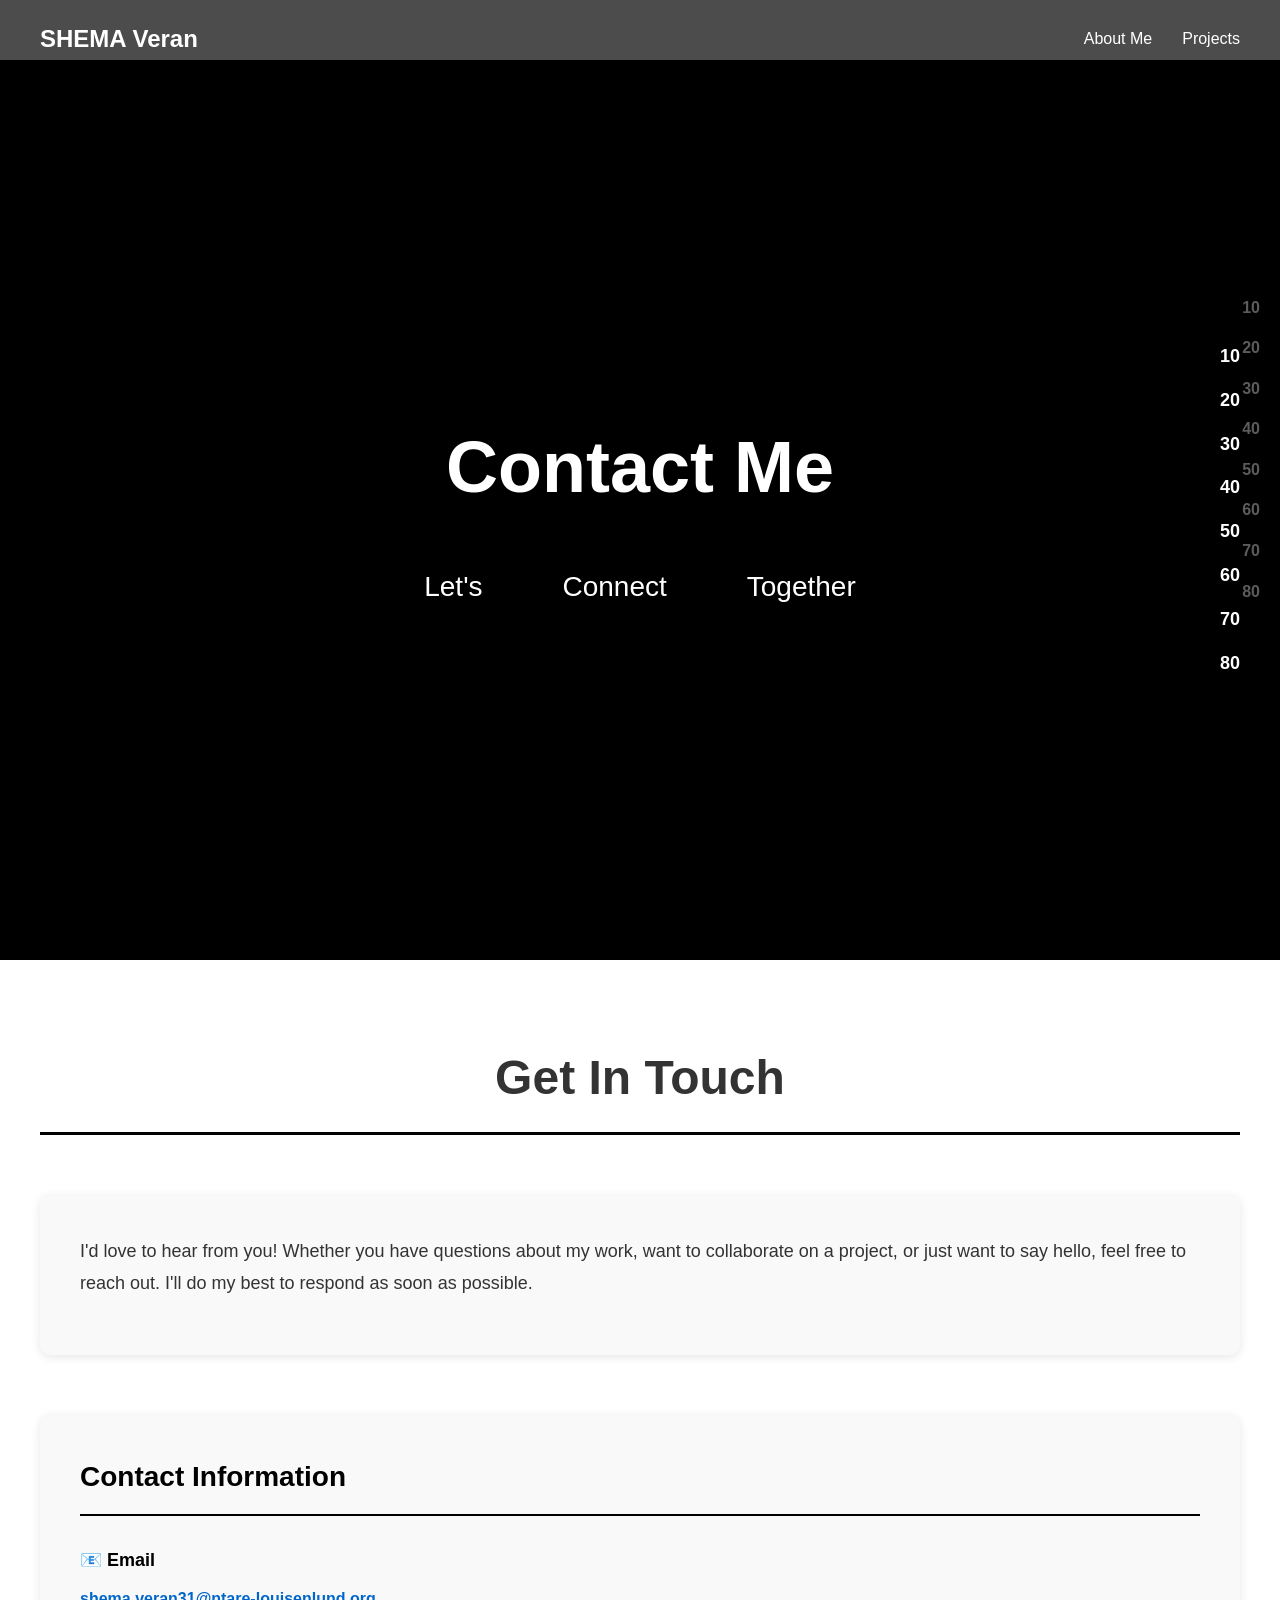
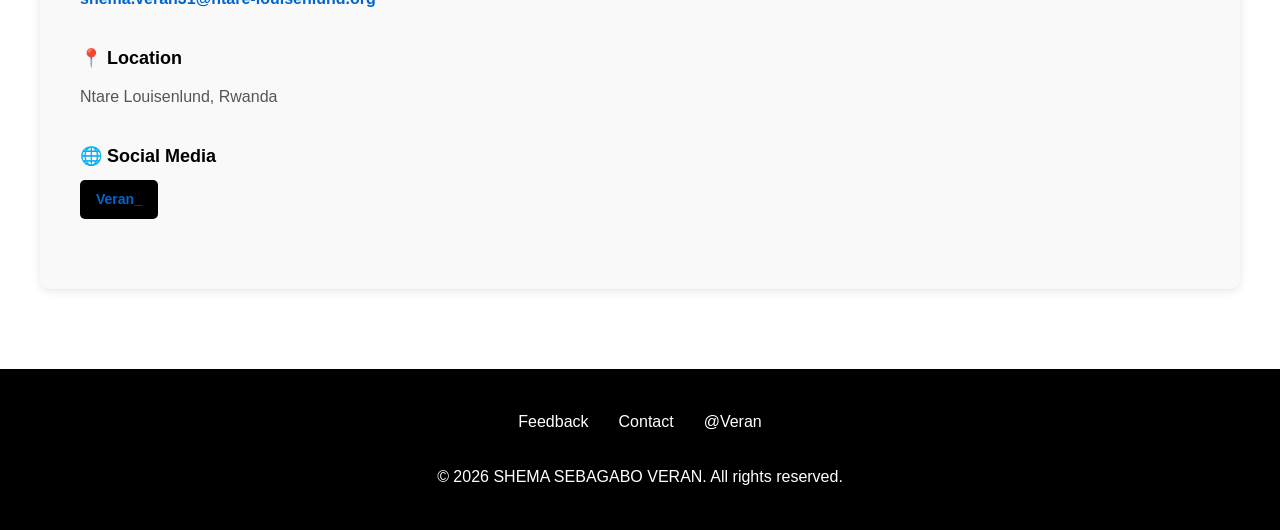
<file: contact.html>
<!DOCTYPE html>
<html lang="en">

<head>
    <meta charset="UTF-8">
    <meta name="viewport" content="width=device-width, initial-scale=1.0">
    <title>Contact - SHEMA Veran Portfolio</title>
    <link rel="stylesheet" href="contactstyle.css">
</head>

<body>

    <!-- NAVIGATION BAR -->
    <nav class="navbar">
        <a href="index.html" class="nav-logo">SHEMA Veran</a>
        <ul class="nav-links">
            <li><a href="about.html">About Me</a></li>
            <li><a href="projects.html">Projects</a></li>
        </ul>
    </nav>

    <!-- HERO SECTION -->
    <section class="hero">
        <div class="hero-content">
            <h1>Contact Me</h1>
            <div class="hero-titles">
                <p class="title-left">Let's</p>
                <p class="title-center">Connect</p>
                <p class="title-right">Together</p>
            </div>
        </div>

        <div class="hero-numbers">
            <span>10</span>
            <span>20</span>
            <span>30</span>
            <span>40</span>
            <span>50</span>
            <span>60</span>
            <span>70</span>
            <span>80</span>
        </div>
    </section>

    <!-- CONTACT SECTION -->
    <section class="contact-section">
        <h2>Get In Touch</h2>

        <!-- CONTACT INTRO -->
        <div class="content-block">
            <p>
                I'd love to hear from you! Whether you have questions about my work, want to collaborate on a project, 
                or just want to say hello, feel free to reach out. I'll do my best to respond as soon as possible.
            </p>
        </div>

        <div class="contact-container-single">
            <!-- CONTACT INFORMATION -->
            <div class="contact-info-side">
                <h3>Contact Information</h3>

                <!-- EMAIL -->
                <div class="contact-item">
                    <h4>📧 Email</h4>
                    <p>
                        <a href="mailto:shema@example.com">shema.veran31@ntare-louisenlund.org</a>
                    </p>
                </div>

                <!-- LOCATION -->
                <div class="contact-item">
                    <h4>📍 Location</h4>
                    <p>
                        Ntare Louisenlund, Rwanda
                    </p>
                </div>

                <!-- SOCIAL MEDIA -->
                <div class="contact-item">
                    <h4>🌐 Social Media</h4>
                    <div class="social-links">
                        <a href="https://instagram.com/veran" target="_blank" class="social-link">Veran_</a>
                    </div>
                </div>
            </div>
        </div>

    </section>

    <!-- SIDE NUMBERS (Right side) -->
    <div class="story-numbers">
        <span>10</span>
        <span>20</span>
        <span>30</span>
        <span>40</span>
        <span>50</span>
        <span>60</span>
        <span>70</span>
        <span>80</span>
    </div>

    <!-- FOOTER -->
    <footer>
        <a href="feedback.html" class="footer-link">Feedback</a>
        <a href="contact.html" class="footer-link">Contact</a>
        <a href="https://instagram.com/veran" target="_blank" class="footer-link">@Veran</a>
        <p class="footer-copyright">&copy; 2026 SHEMA SEBAGABO VERAN. All rights reserved.</p>
    </footer>

    <!-- JAVASCRIPT FOR IMAGE SLIDER -->
    <script src="contactscript.js"></script>

</body>

</html>
</file>
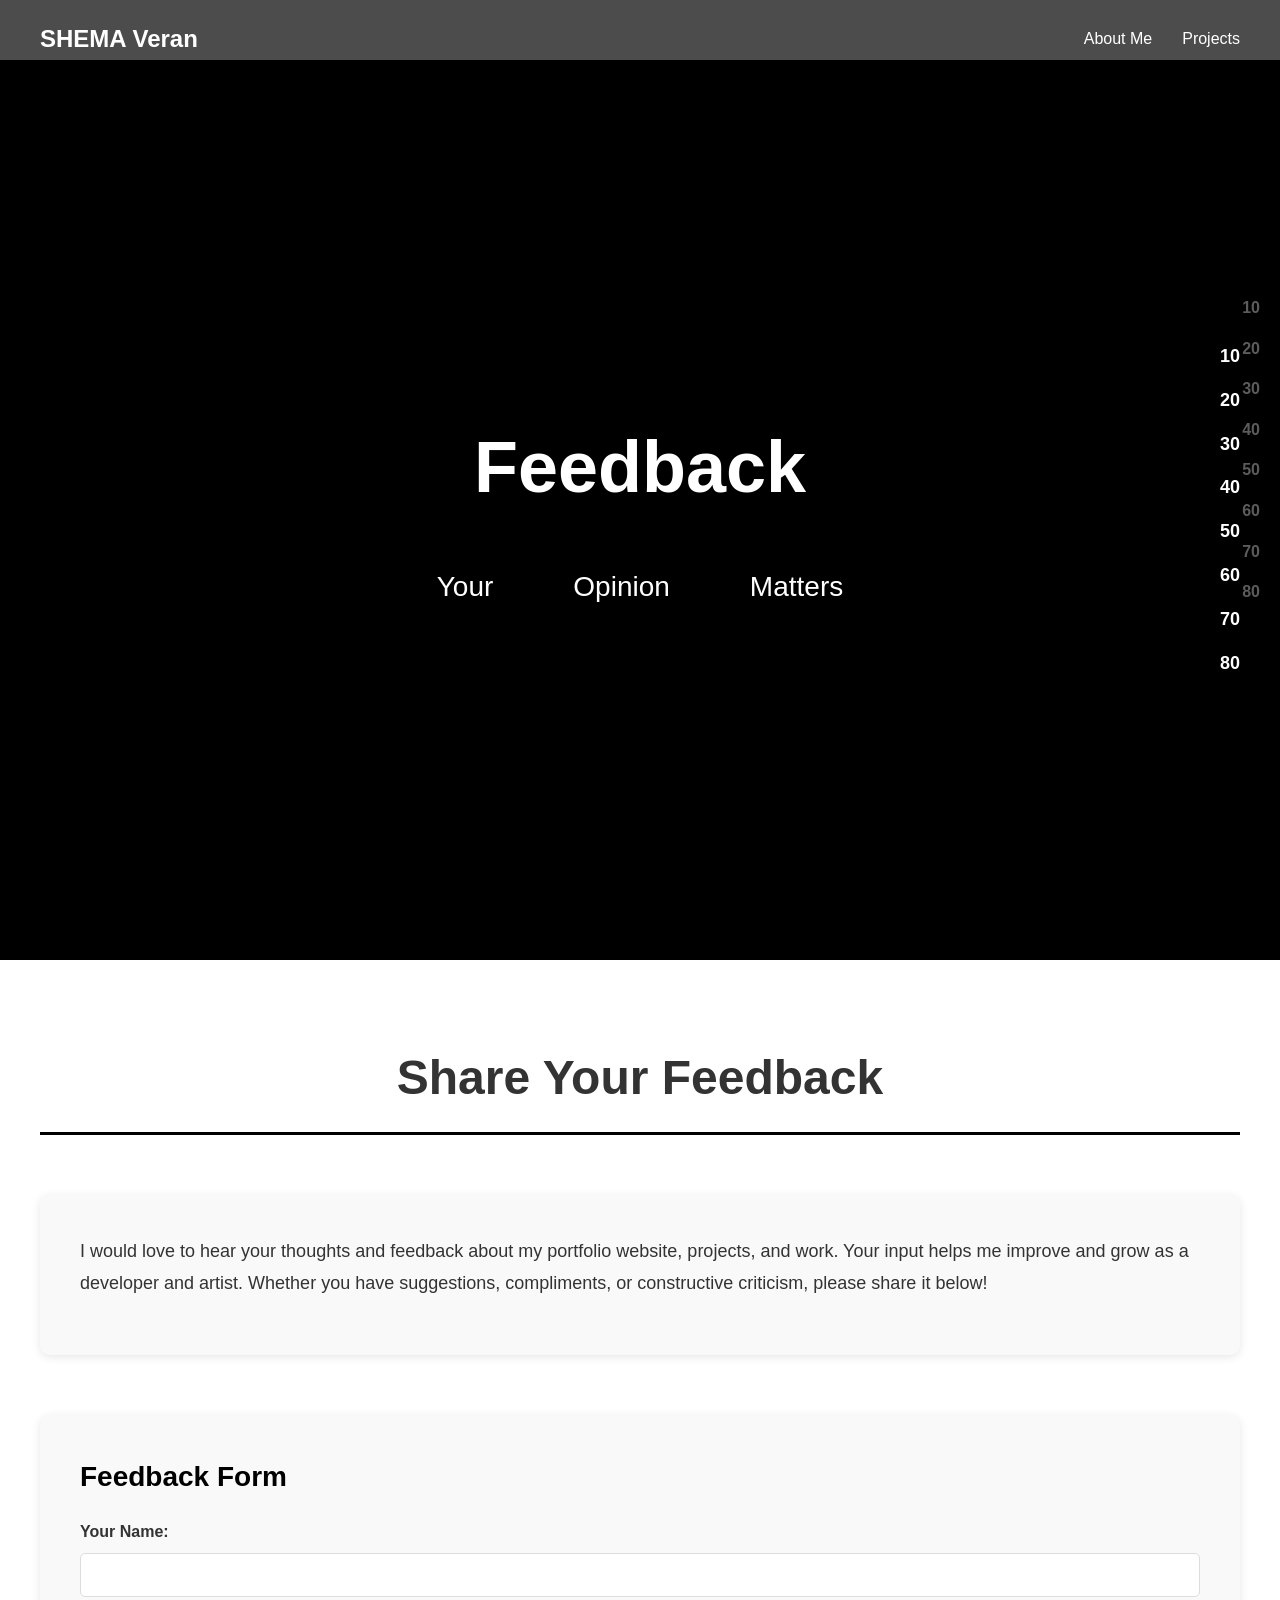
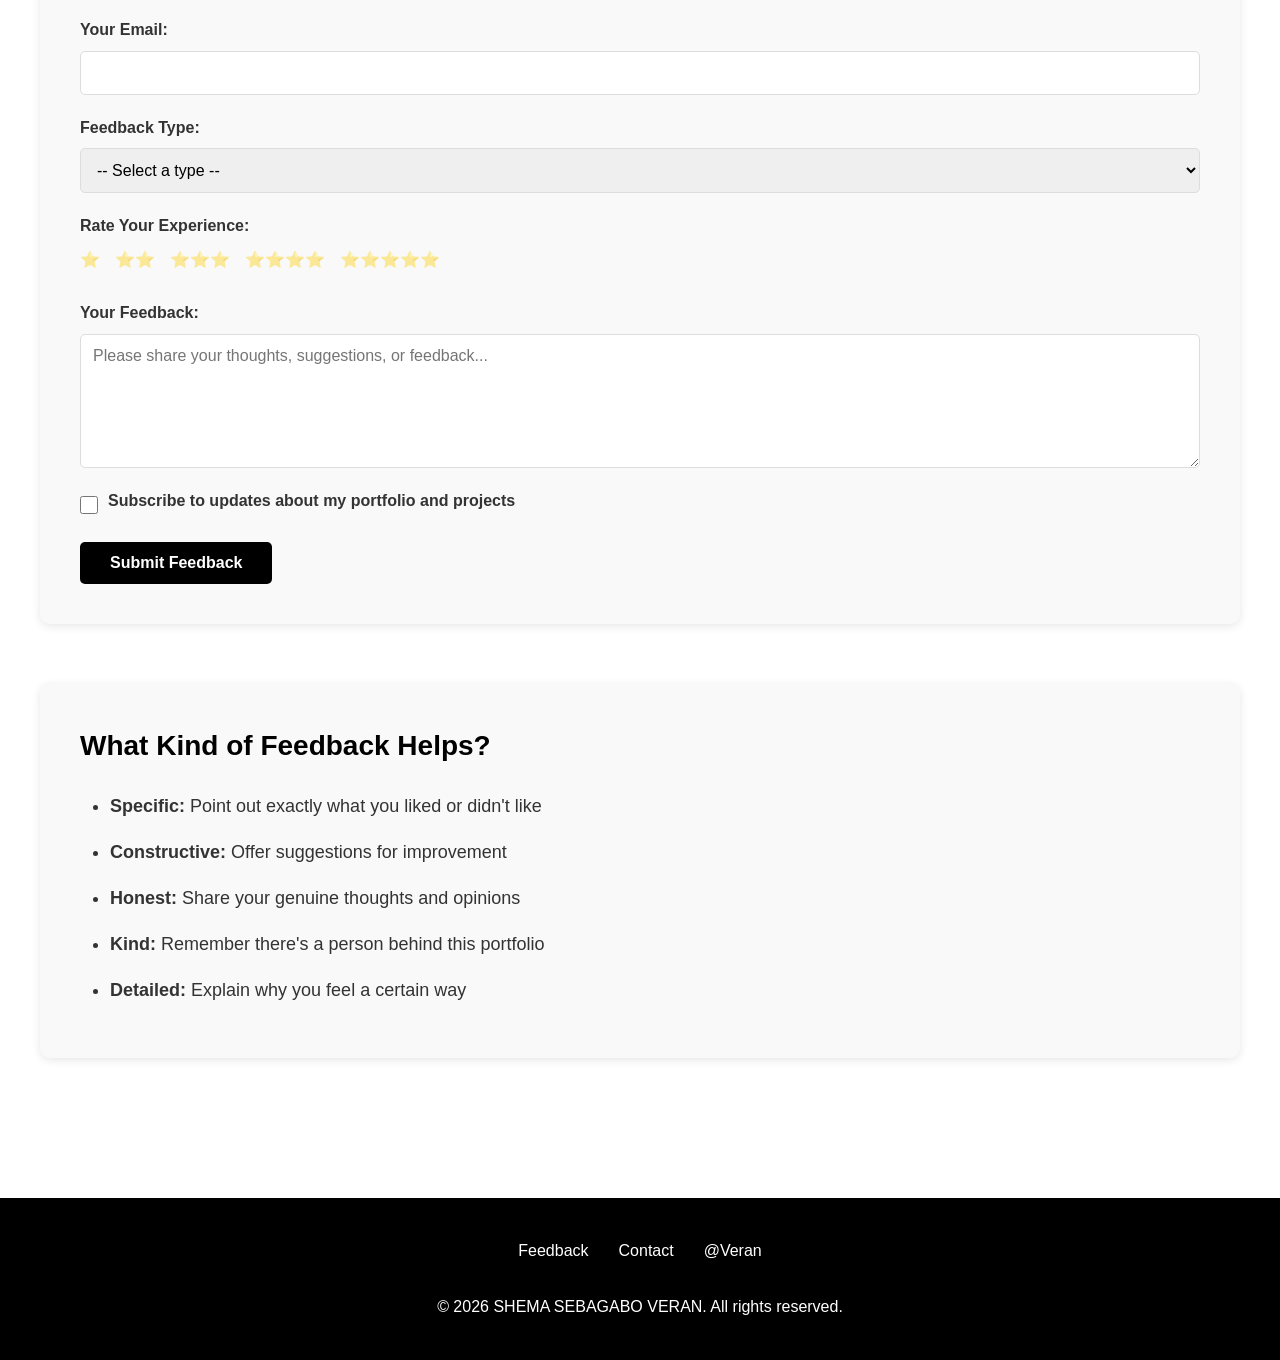
<file: feedback.html>
<!DOCTYPE html>
<html lang="en">

<head>
    <meta charset="UTF-8">
    <meta name="viewport" content="width=device-width, initial-scale=1.0">
    <title>Feedback - SHEMA Veran Portfolio</title>
    <link rel="stylesheet" href="3style.css">
</head>

<body>

    <!-- NAVIGATION BAR -->
    <nav class="navbar">
        <a href="index.html" class="nav-logo">SHEMA Veran</a>
        <ul class="nav-links">
            <li><a href="about.html">About Me</a></li>
            <li><a href="projects.html">Projects</a></li>
        </ul>
    </nav>

    <!-- HERO SECTION -->
    <section class="hero">
        <div class="hero-content">
            <h1>Feedback</h1>
            <div class="hero-titles">
                <p class="title-left">Your</p>
                <p class="title-center">Opinion</p>
                <p class="title-right">Matters</p>
            </div>
        </div>

        <div class="hero-numbers">
            <span>10</span>
            <span>20</span>
            <span>30</span>
            <span>40</span>
            <span>50</span>
            <span>60</span>
            <span>70</span>
            <span>80</span>
        </div>
    </section>

    <!-- FEEDBACK SECTION -->
    <section class="feedback-section">
        <h2>Share Your Feedback</h2>

        <!-- FEEDBACK INTRO -->
        <div class="content-block">
            <p>
                I would love to hear your thoughts and feedback about my portfolio website, projects, and work. 
                Your input helps me improve and grow as a developer and artist. Whether you have suggestions, 
                compliments, or constructive criticism, please share it below!
            </p>
        </div>

        <!-- FEEDBACK FORM -->
        <div class="content-block">
            <h3>Feedback Form</h3>
            <form action="https://formspree.io/f/xgonqvyk" method="POST">
                
                <div class="form-group">
                    <label for="name">Your Name:</label>
                    <input type="text" id="name" name="name" required>
                </div>

                <div class="form-group">
                    <label for="email">Your Email:</label>
                    <input type="email" id="email" name="email" required>
                </div>

                <div class="form-group">
                    <label for="feedback-type">Feedback Type:</label>
                    <select id="feedback-type" name="feedback-type" required>
                        <option value="">-- Select a type --</option>
                        <option value="general">General Feedback</option>
                        <option value="design">Design & Layout</option>
                        <option value="content">Content & Writing</option>
                        <option value="functionality">Functionality & Features</option>
                        <option value="projects">Projects & Work</option>
                        <option value="other">Other</option>
                    </select>
                </div>

                <div class="form-group">
                    <label for="rating">Rate Your Experience:</label>
                    <div class="rating-group">
                        <input type="radio" id="rating-1" name="rating" value="1 Star" required>
                        <label for="rating-1" class="rating-label">⭐</label>
                        
                        <input type="radio" id="rating-2" name="rating" value="2 Stars">
                        <label for="rating-2" class="rating-label">⭐⭐</label>
                        
                        <input type="radio" id="rating-3" name="rating" value="3 Stars">
                        <label for="rating-3" class="rating-label">⭐⭐⭐</label>
                        
                        <input type="radio" id="rating-4" name="rating" value="4 Stars">
                        <label for="rating-4" class="rating-label">⭐⭐⭐⭐</label>
                        
                        <input type="radio" id="rating-5" name="rating" value="5 Stars">
                        <label for="rating-5" class="rating-label">⭐⭐⭐⭐⭐</label>
                    </div>
                </div>

                <div class="form-group">
                    <label for="feedback-message">Your Feedback:</label>
                    <textarea id="feedback-message" name="message" rows="6" placeholder="Please share your thoughts, suggestions, or feedback..." required></textarea>
                </div>

                <div class="form-group checkbox-group">
                    <input type="checkbox" id="subscribe" name="subscribe">
                    <label for="subscribe" class="checkbox-label">Subscribe to updates about my portfolio and projects</label>
                </div>

                <button type="submit" class="submit-btn">Submit Feedback</button>
            </form>
        </div>

        <!-- FEEDBACK TIPS -->
        <div class="content-block">
            <h3>What Kind of Feedback Helps?</h3>
            <ul>
                <li><strong>Specific:</strong> Point out exactly what you liked or didn't like</li>
                <li><strong>Constructive:</strong> Offer suggestions for improvement</li>
                <li><strong>Honest:</strong> Share your genuine thoughts and opinions</li>
                <li><strong>Kind:</strong> Remember there's a person behind this portfolio</li>
                <li><strong>Detailed:</strong> Explain why you feel a certain way</li>
            </ul>
        </div>

    </section>

    <!-- SIDE NUMBERS (Right side) -->
    <div class="story-numbers">
        <span>10</span>
        <span>20</span>
        <span>30</span>
        <span>40</span>
        <span>50</span>
        <span>60</span>
        <span>70</span>
        <span>80</span>
    </div>

    <!-- FOOTER -->
    <footer>
        <a href="feedback.html" class="footer-link">Feedback</a>
        <a href="contact.html" class="footer-link">Contact</a>
        <a href="https://instagram.com/veran" target="_blank" class="footer-link">@Veran</a>
        <p class="footer-copyright">&copy; 2026 SHEMA SEBAGABO VERAN. All rights reserved.</p>
    </footer>

    <!-- JAVASCRIPT FOR IMAGE SLIDER -->
    <script src="3script.js"></script>

</body>

</html>
</file>
<file: contactstyle.css>
/* ===== GENERAL STYLES ===== */
* {
    margin: 0;
    padding: 0;
    box-sizing: border-box;
}

body {
    font-family: 'Arial', sans-serif;
    color: #333;
    line-height: 1.6;
}

/* ===== NAVIGATION BAR ===== */
.navbar {
    position: fixed;
    top: 0;
    width: 100%;
    display: flex;
    justify-content: space-between;
    align-items: center;
    padding: 20px 40px;
    background-color: rgba(0, 0, 0, 0.7);
    z-index: 100;
}

.nav-logo {
    color: white;
    font-size: 24px;
    font-weight: bold;
    text-decoration: none;
    cursor: pointer;
    transition: color 0.3s ease;
}

.nav-logo:hover {
    color: #ffcc00;
}

.nav-links {
    display: flex;
    list-style: none;
    gap: 30px;
}

.nav-links a {
    color: white;
    text-decoration: none;
    font-size: 16px;
    transition: color 0.3s ease;
}

.nav-links a:hover {
    color: #ffcc00;
}

/* ===== HERO SECTION ===== */
.hero {
    height: 100vh;
    background: url(https://i.imgur.com/xPoD9Ja.png) center/cover no-repeat;
    background-color: #000;
    display: flex;
    flex-direction: column;
    justify-content: center;
    align-items: center;
    padding: 0 40px;
    position: relative;
    margin-top: 60px;
}

.hero-content {
    color: white;
    z-index: 10;
    text-align: center;
    width: 100%;
}

.hero-content h1 {
    font-size: 72px;
    font-weight: bold;
    margin-bottom: 40px;
    text-shadow: 2px 2px 4px rgba(0, 0, 0, 0.5);
}

/* ===== HERO TITLES (Horizontal Layout) ===== */
.hero-titles {
    display: flex;
    justify-content: center;
    width: 100%;
    gap: 80px;
}

.hero-titles p {
    font-size: 28px;
    text-shadow: 2px 2px 4px rgba(0, 0, 0, 0.5);
}

.title-left {
    text-align: left;
}

.title-center {
    text-align: center;
}

.title-right {
    text-align: right;
}

/* ===== HERO SIDE NUMBERS ===== */
.hero-numbers {
    position: absolute;
    right: 40px;
    top: 50%;
    transform: translateY(-50%);
    display: flex;
    flex-direction: column;
    gap: 15px;
    color: white;
    font-size: 18px;
    font-weight: bold;
    z-index: 10;
}

.hero-numbers span {
    text-shadow: 2px 2px 4px rgba(0, 0, 0, 0.5);
}

/* ===== MY STORY SECTION ===== */
.my-story {
    background-color: #f5f5f5;
    padding: 80px 40px;
    position: relative;
    z-index: 20;
}

.my-story h2 {
    font-size: 48px;
    margin-bottom: 20px;
    text-align: center;
    border-bottom: 3px solid #000;
    padding-bottom: 15px;
    display: inline-block;
    width: 100%;
}

.story-container {
    display: flex;
    gap: 60px;
    align-items: center;
    margin-top: 50px;
    max-width: 1200px;
    margin-left: auto;
    margin-right: auto;
}

/* ===== STORY IMAGE SIDE (LEFT) ===== */
.story-image-side {
    flex: 1;
    display: flex;
    justify-content: center;
    align-items: center;
    gap: 20px;
    position: relative;
}

.prev-btn,
.next-btn {
    background-color: #000;
    color: white;
    border: none;
    font-size: 32px;
    padding: 15px 20px;
    cursor: pointer;
    border-radius: 5px;
    transition: background-color 0.3s ease;
}

.prev-btn:hover,
.next-btn:hover {
    background-color: #333;
}

/* ===== IMAGE SLIDER ===== */
.image-slider {
    position: relative;
    width: 350px;
    height: 400px;
    overflow: hidden;
    border-radius: 10px;
    box-shadow: 0 4px 15px rgba(0, 0, 0, 0.2);
}

.story-image {
    position: absolute;
    width: 100%;
    height: 100%;
    object-fit: cover;
    opacity: 0;
    transition: opacity 0.5s ease;
}

.story-image.active {
    opacity: 1;
}

/* ===== STORY TEXT SIDE (RIGHT) ===== */
.story-text-side {
    flex: 1;
}

.story-text-side p {
    font-size: 18px;
    line-height: 1.8;
    margin-bottom: 20px;
    color: #333;
}

/* ===== ADDITIONAL CONTENT SECTION ===== */
.additional-content {
    background-color: #fff;
    padding: 80px 40px;
    position: relative;
    z-index: 20;
}

.content-block {
    max-width: 1200px;
    margin: 0 auto 60px;
    padding: 40px;
    background-color: #f9f9f9;
    border-radius: 10px;
    box-shadow: 0 2px 10px rgba(0, 0, 0, 0.1);
}

.content-block h2 {
    font-size: 36px;
    margin-bottom: 25px;
    color: #000;
    border-bottom: 2px solid #000;
    padding-bottom: 15px;
}

.content-block h3 {
    font-size: 28px;
    margin-bottom: 20px;
    color: #000;
}

.content-block ol,
.content-block ul {
    margin-left: 30px;
    font-size: 18px;
    line-height: 2;
}

.content-block li {
    margin-bottom: 10px;
    color: #333;
}

.content-block p {
    font-size: 18px;
    line-height: 1.8;
    margin-bottom: 15px;
    color: #333;
}

.content-block a {
    color: #0066cc;
    text-decoration: none;
    font-weight: bold;
    transition: color 0.3s ease;
}

.content-block a:hover {
    color: #ffcc00;
    text-decoration: underline;
}

/* ===== ARTWORKS SECTION ===== */
.artworks {
    display: flex;
    gap: 30px;
    flex-wrap: wrap;
    justify-content: center;
    margin-top: 30px;
}

.artworks img {
    max-width: 100%;
    height: auto;
    border-radius: 10px;
    box-shadow: 0 4px 15px rgba(0, 0, 0, 0.2);
    transition: transform 0.3s ease;
}

.artworks img:hover {
    transform: scale(1.05);
}

/* ===== CONTACT FORM STYLING ===== */
.form-group {
    margin-bottom: 20px;
    display: flex;
    flex-direction: column;
}

.form-group label {
    font-size: 16px;
    font-weight: bold;
    margin-bottom: 8px;
    color: #333;
}

.form-group input,
.form-group textarea,
.form-group select {
    padding: 12px;
    font-size: 16px;
    border: 1px solid #ddd;
    border-radius: 5px;
    font-family: 'Arial', sans-serif;
    transition: border-color 0.3s ease;
}

.form-group input:focus,
.form-group textarea:focus,
.form-group select:focus {
    outline: none;
    border-color: #000;
    box-shadow: 0 0 5px rgba(0, 0, 0, 0.2);
}

.submit-btn {
    background-color: #000;
    color: white;
    padding: 12px 30px;
    font-size: 16px;
    border: none;
    border-radius: 5px;
    cursor: pointer;
    transition: background-color 0.3s ease;
    font-weight: bold;
}

.submit-btn:hover {
    background-color: #333;
}

/* ===== PROJECTS SECTION ===== */
.projects-section {
    background-color: #fff;
    padding: 80px 40px;
    position: relative;
    z-index: 20;
}

.projects-section h2 {
    font-size: 48px;
    margin-bottom: 60px;
    text-align: center;
    border-bottom: 3px solid #000;
    padding-bottom: 15px;
    display: inline-block;
    width: 100%;
}

/* ===== PROJECT CARDS ===== */
.project-card {
    max-width: 1200px;
    margin: 0 auto 60px;
    display: flex;
    gap: 40px;
    align-items: center;
    background-color: #f9f9f9;
    padding: 40px;
    border-radius: 10px;
    box-shadow: 0 2px 10px rgba(0, 0, 0, 0.1);
    transition: transform 0.3s ease, box-shadow 0.3s ease;
}

.project-card:hover {
    transform: translateY(-5px);
    box-shadow: 0 8px 20px rgba(0, 0, 0, 0.15);
}

.project-image {
    flex: 1;
    overflow: hidden;
    border-radius: 10px;
}

.project-image img {
    width: 100%;
    height: auto;
    display: block;
    transition: transform 0.3s ease;
}

.project-card:hover .project-image img {
    transform: scale(1.05);
}

.project-content {
    flex: 1;
}

.project-content h3 {
    font-size: 32px;
    margin-bottom: 15px;
    color: #000;
}

.project-description {
    font-size: 16px;
    line-height: 1.8;
    margin-bottom: 20px;
    color: #555;
}

/* ===== PROJECT TECH TAGS ===== */
.project-tech {
    display: flex;
    gap: 10px;
    flex-wrap: wrap;
    margin-bottom: 20px;
}

.tech-tag {
    background-color: #000;
    color: white;
    padding: 6px 12px;
    border-radius: 20px;
    font-size: 14px;
    font-weight: bold;
}

.project-link {
    display: inline-block;
    color: #000;
    text-decoration: none;
    font-weight: bold;
    font-size: 16px;
    transition: color 0.3s ease;
    border-bottom: 2px solid #000;
    padding-bottom: 2px;
}

.project-link:hover {
    color: #ffcc00;
    border-bottom-color: #ffcc00;
}

/* ===== FEEDBACK SECTION ===== */
.feedback-section {
    background-color: #fff;
    padding: 80px 40px;
    position: relative;
    z-index: 20;
}

.feedback-section h2 {
    font-size: 48px;
    margin-bottom: 60px;
    text-align: center;
    border-bottom: 3px solid #000;
    padding-bottom: 15px;
    display: inline-block;
    width: 100%;
}

/* ===== RATING GROUP ===== */
.rating-group {
    display: flex;
    gap: 15px;
    align-items: center;
    flex-wrap: wrap;
}

.rating-group input[type="radio"] {
    display: none;
}

.rating-label {
    font-size: 28px;
    cursor: pointer;
    opacity: 0.5;
    transition: opacity 0.3s ease, transform 0.3s ease;
    display: inline-block;
}

.rating-group input[type="radio"]:checked + .rating-label {
    opacity: 1;
    transform: scale(1.2);
}

.rating-label:hover {
    opacity: 0.8;
    transform: scale(1.1);
}

/* ===== CHECKBOX GROUP ===== */
.checkbox-group {
    flex-direction: row;
    align-items: center;
    gap: 10px;
}

.checkbox-group input[type="checkbox"] {
    width: 18px;
    height: 18px;
    cursor: pointer;
}

.checkbox-label {
    margin-bottom: 0;
    font-weight: normal;
    cursor: pointer;
}

/* ===== CONTACT SECTION ===== */
.contact-section {
    background-color: #fff;
    padding: 80px 40px;
    position: relative;
    z-index: 20;
}

.contact-section h2 {
    font-size: 48px;
    margin-bottom: 60px;
    text-align: center;
    border-bottom: 3px solid #000;
    padding-bottom: 15px;
    display: inline-block;
    width: 100%;
}

/* ===== CONTACT CONTAINER ===== */
.contact-container {
    max-width: 1200px;
    margin: 0 auto 60px;
    display: flex;
    gap: 60px;
    align-items: flex-start;
}

/* ===== CONTACT INFO SIDE (LEFT) ===== */
.contact-info-side {
    flex: 1;
    background-color: #f9f9f9;
    padding: 40px;
    border-radius: 10px;
    box-shadow: 0 2px 10px rgba(0, 0, 0, 0.1);
}

.contact-info-side h3 {
    font-size: 28px;
    margin-bottom: 30px;
    color: #000;
    border-bottom: 2px solid #000;
    padding-bottom: 15px;
}

.contact-item {
    margin-bottom: 30px;
}

.contact-item h4 {
    font-size: 18px;
    margin-bottom: 10px;
    color: #000;
    font-weight: bold;
}

.contact-item p {
    font-size: 16px;
    line-height: 1.8;
    color: #555;
}

.contact-item a {
    color: #0066cc;
    text-decoration: none;
    font-weight: bold;
    transition: color 0.3s ease;
}

.contact-item a:hover {
    color: #ffcc00;
    text-decoration: underline;
}

/* ===== SOCIAL LINKS ===== */
.social-links {
    display: flex;
    gap: 15px;
    flex-wrap: wrap;
}

.social-link {
    display: inline-block;
    background-color: #000;
    color: white;
    padding: 8px 16px;
    border-radius: 5px;
    text-decoration: none;
    font-size: 14px;
    font-weight: bold;
    transition: background-color 0.3s ease, transform 0.3s ease;
}

.social-link:hover {
    background-color: #ffcc00;
    color: #000;
    transform: translateY(-2px);
}

/* ===== CONTACT FORM SIDE (RIGHT) ===== */
.contact-form-side {
    flex: 1;
    background-color: #f9f9f9;
    padding: 40px;
    border-radius: 10px;
    box-shadow: 0 2px 10px rgba(0, 0, 0, 0.1);
}

.contact-form-side h3 {
    font-size: 28px;
    margin-bottom: 30px;
    color: #000;
    border-bottom: 2px solid #000;
    padding-bottom: 15px;
}

/* ===== STORY SIDE NUMBERS (RIGHT) ===== */
.story-numbers {
    position: fixed;
    right: 20px;
    top: 50%;
    transform: translateY(-50%);
    display: flex;
    flex-direction: column;
    gap: 15px;
    color: #999;
    font-size: 16px;
    font-weight: bold;
    z-index: 5;
}

.story-numbers span {
    opacity: 0.6;
    transition: opacity 0.3s ease;
}

.story-numbers span:hover {
    opacity: 1;
}

/* ===== FOOTER ===== */
footer {
    background-color: #000;
    color: white;
    padding: 40px;
    text-align: center;
    display: flex;
    justify-content: center;
    gap: 30px;
    flex-wrap: wrap;
}

.footer-link {
    color: white;
    text-decoration: none;
    font-size: 16px;
    transition: color 0.3s ease;
    cursor: pointer;
}

.footer-link:hover {
    color: #ffcc00;
}

.footer-copyright {
    margin: 0;
    font-size: 16px;
    width: 100%;
}

/* ===== RESPONSIVE DESIGN ===== */
@media (max-width: 768px) {
    .hero {
        flex-direction: column;
        justify-content: center;
        padding: 40px 20px;
    }

    .hero-content h1 {
        font-size: 48px;
    }

    .hero-titles {
        flex-direction: column;
        gap: 15px;
    }

    .hero-titles p {
        font-size: 20px;
        text-align: center !important;
    }

    .hero-numbers {
        position: static;
        transform: none;
        flex-direction: row;
        justify-content: center;
        margin-top: 30px;
        gap: 10px;
    }

    .story-container {
        flex-direction: column;
        gap: 40px;
    }

    .image-slider {
        width: 100%;
        max-width: 300px;
        height: 350px;
    }

    .my-story {
        padding: 60px 20px;
    }

    .my-story h2 {
        font-size: 36px;
    }

    .additional-content {
        padding: 60px 20px;
    }

    .content-block {
        padding: 30px 20px;
    }

    .content-block h2 {
        font-size: 28px;
    }

    .content-block h3 {
        font-size: 24px;
    }

    .content-block ol,
    .content-block ul {
        margin-left: 20px;
        font-size: 16px;
    }

    .artworks {
        flex-direction: column;
        align-items: center;
    }

    .artworks img {
        max-width: 100%;
        width: 100%;
    }

    .nav-links {
        gap: 15px;
    }

    .nav-links a {
        font-size: 14px;
    }

    footer {
        flex-direction: column;
        gap: 15px;
    }

    .footer-link {
        font-size: 14px;
    }

    .form-group {
        margin-bottom: 15px;
    }

    .submit-btn {
        padding: 10px 20px;
        font-size: 14px;
    }

    /* Projects Page Mobile */
    .projects-section {
        padding: 60px 20px;
    }

    .projects-section h2 {
        font-size: 36px;
    }

    .project-card {
        flex-direction: column;
        gap: 20px;
        padding: 20px;
    }

    .project-content h3 {
        font-size: 24px;
    }

    .project-description {
        font-size: 14px;
    }

    .tech-tag {
        font-size: 12px;
        padding: 4px 8px;
    }

    .project-link {
        font-size: 14px;
    }

    /* Feedback Page Mobile */
    .feedback-section {
        padding: 60px 20px;
    }

    .feedback-section h2 {
        font-size: 36px;
    }

    .rating-group {
        gap: 10px;
    }

    .rating-label {
        font-size: 24px;
    }

    /* Contact Page Mobile */
    .contact-section {
        padding: 60px 20px;
    }

    .contact-section h2 {
        font-size: 36px;
    }

    .contact-container {
        flex-direction: column;
        gap: 40px;
    }

    .contact-info-side,
    .contact-form-side {
        padding: 30px 20px;
    }

    .contact-info-side h3,
    .contact-form-side h3 {
        font-size: 24px;
    }

    .contact-item {
        margin-bottom: 20px;
    }

    .contact-item h4 {
        font-size: 16px;
    }

    .contact-item p {
        font-size: 14px;
    }

    .social-links {
        gap: 10px;
    }

    .social-link {
        padding: 6px 12px;
        font-size: 12px;
    }
}
</file>
<file: 3style.css>
/* ===== GENERAL STYLES ===== */
* {
    margin: 0;
    padding: 0;
    box-sizing: border-box;
}

body {
    font-family: 'Arial', sans-serif;
    color: #333;
    line-height: 1.6;
}

/* ===== NAVIGATION BAR ===== */
.navbar {
    position: fixed;
    top: 0;
    width: 100%;
    display: flex;
    justify-content: space-between;
    align-items: center;
    padding: 20px 40px;
    background-color: rgba(0, 0, 0, 0.7);
    z-index: 100;
}

.nav-logo {
    color: white;
    font-size: 24px;
    font-weight: bold;
    text-decoration: none;
    cursor: pointer;
    transition: color 0.3s ease;
}

.nav-logo:hover {
    color: #ffcc00;
}

.nav-links {
    display: flex;
    list-style: none;
    gap: 30px;
}

.nav-links a {
    color: white;
    text-decoration: none;
    font-size: 16px;
    transition: color 0.3s ease;
}

.nav-links a:hover {
    color: #ffcc00;
}

/* ===== HERO SECTION ===== */
.hero {
    height: 100vh;
    background: url(https://i.imgur.com/xPoD9Ja.png) center/cover no-repeat;
    background-color: #000;
    display: flex;
    flex-direction: column;
    justify-content: center;
    align-items: center;
    padding: 0 40px;
    position: relative;
    margin-top: 60px;
}

.hero-content {
    color: white;
    z-index: 10;
    text-align: center;
    width: 100%;
}

.hero-content h1 {
    font-size: 72px;
    font-weight: bold;
    margin-bottom: 40px;
    text-shadow: 2px 2px 4px rgba(0, 0, 0, 0.5);
}

/* ===== HERO TITLES (Horizontal Layout) ===== */
.hero-titles {
    display: flex;
    justify-content: center;
    width: 100%;
    gap: 80px;
}

.hero-titles p {
    font-size: 28px;
    text-shadow: 2px 2px 4px rgba(0, 0, 0, 0.5);
}

.title-left {
    text-align: left;
}

.title-center {
    text-align: center;
}

.title-right {
    text-align: right;
}

/* ===== HERO SIDE NUMBERS ===== */
.hero-numbers {
    position: absolute;
    right: 40px;
    top: 50%;
    transform: translateY(-50%);
    display: flex;
    flex-direction: column;
    gap: 15px;
    color: white;
    font-size: 18px;
    font-weight: bold;
    z-index: 10;
}

.hero-numbers span {
    text-shadow: 2px 2px 4px rgba(0, 0, 0, 0.5);
}

/* ===== MY STORY SECTION ===== */
.my-story {
    background-color: #f5f5f5;
    padding: 80px 40px;
    position: relative;
    z-index: 20;
}

.my-story h2 {
    font-size: 48px;
    margin-bottom: 20px;
    text-align: center;
    border-bottom: 3px solid #000;
    padding-bottom: 15px;
    display: inline-block;
    width: 100%;
}

.story-container {
    display: flex;
    gap: 60px;
    align-items: center;
    margin-top: 50px;
    max-width: 1200px;
    margin-left: auto;
    margin-right: auto;
}

/* ===== STORY IMAGE SIDE (LEFT) ===== */
.story-image-side {
    flex: 1;
    display: flex;
    justify-content: center;
    align-items: center;
    gap: 20px;
    position: relative;
}

.prev-btn,
.next-btn {
    background-color: #000;
    color: white;
    border: none;
    font-size: 32px;
    padding: 15px 20px;
    cursor: pointer;
    border-radius: 5px;
    transition: background-color 0.3s ease;
}

.prev-btn:hover,
.next-btn:hover {
    background-color: #333;
}

/* ===== IMAGE SLIDER ===== */
.image-slider {
    position: relative;
    width: 350px;
    height: 400px;
    overflow: hidden;
    border-radius: 10px;
    box-shadow: 0 4px 15px rgba(0, 0, 0, 0.2);
}

.story-image {
    position: absolute;
    width: 100%;
    height: 100%;
    object-fit: cover;
    opacity: 0;
    transition: opacity 0.5s ease;
}

.story-image.active {
    opacity: 1;
}

/* ===== STORY TEXT SIDE (RIGHT) ===== */
.story-text-side {
    flex: 1;
}

.story-text-side p {
    font-size: 18px;
    line-height: 1.8;
    margin-bottom: 20px;
    color: #333;
}

/* ===== ADDITIONAL CONTENT SECTION ===== */
.additional-content {
    background-color: #fff;
    padding: 80px 40px;
    position: relative;
    z-index: 20;
}

.content-block {
    max-width: 1200px;
    margin: 0 auto 60px;
    padding: 40px;
    background-color: #f9f9f9;
    border-radius: 10px;
    box-shadow: 0 2px 10px rgba(0, 0, 0, 0.1);
}

.content-block h2 {
    font-size: 36px;
    margin-bottom: 25px;
    color: #000;
    border-bottom: 2px solid #000;
    padding-bottom: 15px;
}

.content-block h3 {
    font-size: 28px;
    margin-bottom: 20px;
    color: #000;
}

.content-block ol,
.content-block ul {
    margin-left: 30px;
    font-size: 18px;
    line-height: 2;
}

.content-block li {
    margin-bottom: 10px;
    color: #333;
}

.content-block p {
    font-size: 18px;
    line-height: 1.8;
    margin-bottom: 15px;
    color: #333;
}

.content-block a {
    color: #0066cc;
    text-decoration: none;
    font-weight: bold;
    transition: color 0.3s ease;
}

.content-block a:hover {
    color: #ffcc00;
    text-decoration: underline;
}

/* ===== ARTWORKS SECTION ===== */
.artworks {
    display: flex;
    gap: 30px;
    flex-wrap: wrap;
    justify-content: center;
    margin-top: 30px;
}

.artworks img {
    max-width: 100%;
    height: auto;
    border-radius: 10px;
    box-shadow: 0 4px 15px rgba(0, 0, 0, 0.2);
    transition: transform 0.3s ease;
}

.artworks img:hover {
    transform: scale(1.05);
}

/* ===== CONTACT FORM STYLING ===== */
.form-group {
    margin-bottom: 20px;
    display: flex;
    flex-direction: column;
}

.form-group label {
    font-size: 16px;
    font-weight: bold;
    margin-bottom: 8px;
    color: #333;
}

.form-group input,
.form-group textarea,
.form-group select {
    padding: 12px;
    font-size: 16px;
    border: 1px solid #ddd;
    border-radius: 5px;
    font-family: 'Arial', sans-serif;
    transition: border-color 0.3s ease;
}

.form-group input:focus,
.form-group textarea:focus,
.form-group select:focus {
    outline: none;
    border-color: #000;
    box-shadow: 0 0 5px rgba(0, 0, 0, 0.2);
}

.submit-btn {
    background-color: #000;
    color: white;
    padding: 12px 30px;
    font-size: 16px;
    border: none;
    border-radius: 5px;
    cursor: pointer;
    transition: background-color 0.3s ease;
    font-weight: bold;
}

.submit-btn:hover {
    background-color: #333;
}

/* ===== PROJECTS SECTION ===== */
.projects-section {
    background-color: #fff;
    padding: 80px 40px;
    position: relative;
    z-index: 20;
}

.projects-section h2 {
    font-size: 48px;
    margin-bottom: 60px;
    text-align: center;
    border-bottom: 3px solid #000;
    padding-bottom: 15px;
    display: inline-block;
    width: 100%;
}

/* ===== PROJECT CARDS ===== */
.project-card {
    max-width: 1200px;
    margin: 0 auto 60px;
    display: flex;
    gap: 40px;
    align-items: center;
    background-color: #f9f9f9;
    padding: 40px;
    border-radius: 10px;
    box-shadow: 0 2px 10px rgba(0, 0, 0, 0.1);
    transition: transform 0.3s ease, box-shadow 0.3s ease;
}

.project-card:hover {
    transform: translateY(-5px);
    box-shadow: 0 8px 20px rgba(0, 0, 0, 0.15);
}

.project-image {
    flex: 1;
    overflow: hidden;
    border-radius: 10px;
}

.project-image img {
    width: 100%;
    height: auto;
    display: block;
    transition: transform 0.3s ease;
}

.project-card:hover .project-image img {
    transform: scale(1.05);
}

.project-content {
    flex: 1;
}

.project-content h3 {
    font-size: 32px;
    margin-bottom: 15px;
    color: #000;
}

.project-description {
    font-size: 16px;
    line-height: 1.8;
    margin-bottom: 20px;
    color: #555;
}

/* ===== PROJECT TECH TAGS ===== */
.project-tech {
    display: flex;
    gap: 10px;
    flex-wrap: wrap;
    margin-bottom: 20px;
}

.tech-tag {
    background-color: #000;
    color: white;
    padding: 6px 12px;
    border-radius: 20px;
    font-size: 14px;
    font-weight: bold;
}

.project-link {
    display: inline-block;
    color: #000;
    text-decoration: none;
    font-weight: bold;
    font-size: 16px;
    transition: color 0.3s ease;
    border-bottom: 2px solid #000;
    padding-bottom: 2px;
}

.project-link:hover {
    color: #ffcc00;
    border-bottom-color: #ffcc00;
}

/* ===== FEEDBACK SECTION ===== */
.feedback-section {
    background-color: #fff;
    padding: 80px 40px;
    position: relative;
    z-index: 20;
}

.feedback-section h2 {
    font-size: 48px;
    margin-bottom: 60px;
    text-align: center;
    border-bottom: 3px solid #000;
    padding-bottom: 15px;
    display: inline-block;
    width: 100%;
}

/* ===== RATING GROUP ===== */
.rating-group {
    display: flex;
    gap: 15px;
    align-items: center;
    flex-wrap: wrap;
}

.rating-group input[type="radio"] {
    display: none;
}

.rating-label {
    font-size: 28px;
    cursor: pointer;
    opacity: 0.5;
    transition: opacity 0.3s ease, transform 0.3s ease;
    display: inline-block;
}

.rating-group input[type="radio"]:checked + .rating-label {
    opacity: 1;
    transform: scale(1.2);
}

.rating-label:hover {
    opacity: 0.8;
    transform: scale(1.1);
}

/* ===== CHECKBOX GROUP ===== */
.checkbox-group {
    flex-direction: row;
    align-items: center;
    gap: 10px;
}

.checkbox-group input[type="checkbox"] {
    width: 18px;
    height: 18px;
    cursor: pointer;
}

.checkbox-label {
    margin-bottom: 0;
    font-weight: normal;
    cursor: pointer;
}

/* ===== STORY SIDE NUMBERS (RIGHT) ===== */
.story-numbers {
    position: fixed;
    right: 20px;
    top: 50%;
    transform: translateY(-50%);
    display: flex;
    flex-direction: column;
    gap: 15px;
    color: #999;
    font-size: 16px;
    font-weight: bold;
    z-index: 5;
}

.story-numbers span {
    opacity: 0.6;
    transition: opacity 0.3s ease;
}

.story-numbers span:hover {
    opacity: 1;
}

/* ===== FOOTER ===== */
footer {
    background-color: #000;
    color: white;
    padding: 40px;
    text-align: center;
    display: flex;
    justify-content: center;
    gap: 30px;
    flex-wrap: wrap;
}

.footer-link {
    color: white;
    text-decoration: none;
    font-size: 16px;
    transition: color 0.3s ease;
    cursor: pointer;
}

.footer-link:hover {
    color: #ffcc00;
}

.footer-copyright {
    margin: 0;
    font-size: 16px;
    width: 100%;
}

/* ===== RESPONSIVE DESIGN ===== */
@media (max-width: 768px) {
    .hero {
        flex-direction: column;
        justify-content: center;
        padding: 40px 20px;
    }

    .hero-content h1 {
        font-size: 48px;
    }

    .hero-titles {
        flex-direction: column;
        gap: 15px;
    }

    .hero-titles p {
        font-size: 20px;
        text-align: center !important;
    }

    .hero-numbers {
        position: static;
        transform: none;
        flex-direction: row;
        justify-content: center;
        margin-top: 30px;
        gap: 10px;
    }

    .story-container {
        flex-direction: column;
        gap: 40px;
    }

    .image-slider {
        width: 100%;
        max-width: 300px;
        height: 350px;
    }

    .my-story {
        padding: 60px 20px;
    }

    .my-story h2 {
        font-size: 36px;
    }

    .additional-content {
        padding: 60px 20px;
    }

    .content-block {
        padding: 30px 20px;
    }

    .content-block h2 {
        font-size: 28px;
    }

    .content-block h3 {
        font-size: 24px;
    }

    .content-block ol,
    .content-block ul {
        margin-left: 20px;
        font-size: 16px;
    }

    .artworks {
        flex-direction: column;
        align-items: center;
    }

    .artworks img {
        max-width: 100%;
        width: 100%;
    }

    .nav-links {
        gap: 15px;
    }

    .nav-links a {
        font-size: 14px;
    }

    footer {
        flex-direction: column;
        gap: 15px;
    }

    .footer-link {
        font-size: 14px;
    }

    .form-group {
        margin-bottom: 15px;
    }

    .submit-btn {
        padding: 10px 20px;
        font-size: 14px;
    }

    /* Projects Page Mobile */
    .projects-section {
        padding: 60px 20px;
    }

    .projects-section h2 {
        font-size: 36px;
    }

    .project-card {
        flex-direction: column;
        gap: 20px;
        padding: 20px;
    }

    .project-content h3 {
        font-size: 24px;
    }

    .project-description {
        font-size: 14px;
    }

    .tech-tag {
        font-size: 12px;
        padding: 4px 8px;
    }

    .project-link {
        font-size: 14px;
    }

    /* Feedback Page Mobile */
    .feedback-section {
        padding: 60px 20px;
    }

    .feedback-section h2 {
        font-size: 36px;
    }

    .rating-group {
        gap: 10px;
    }

    .rating-label {
        font-size: 24px;
    }
}
</file>
